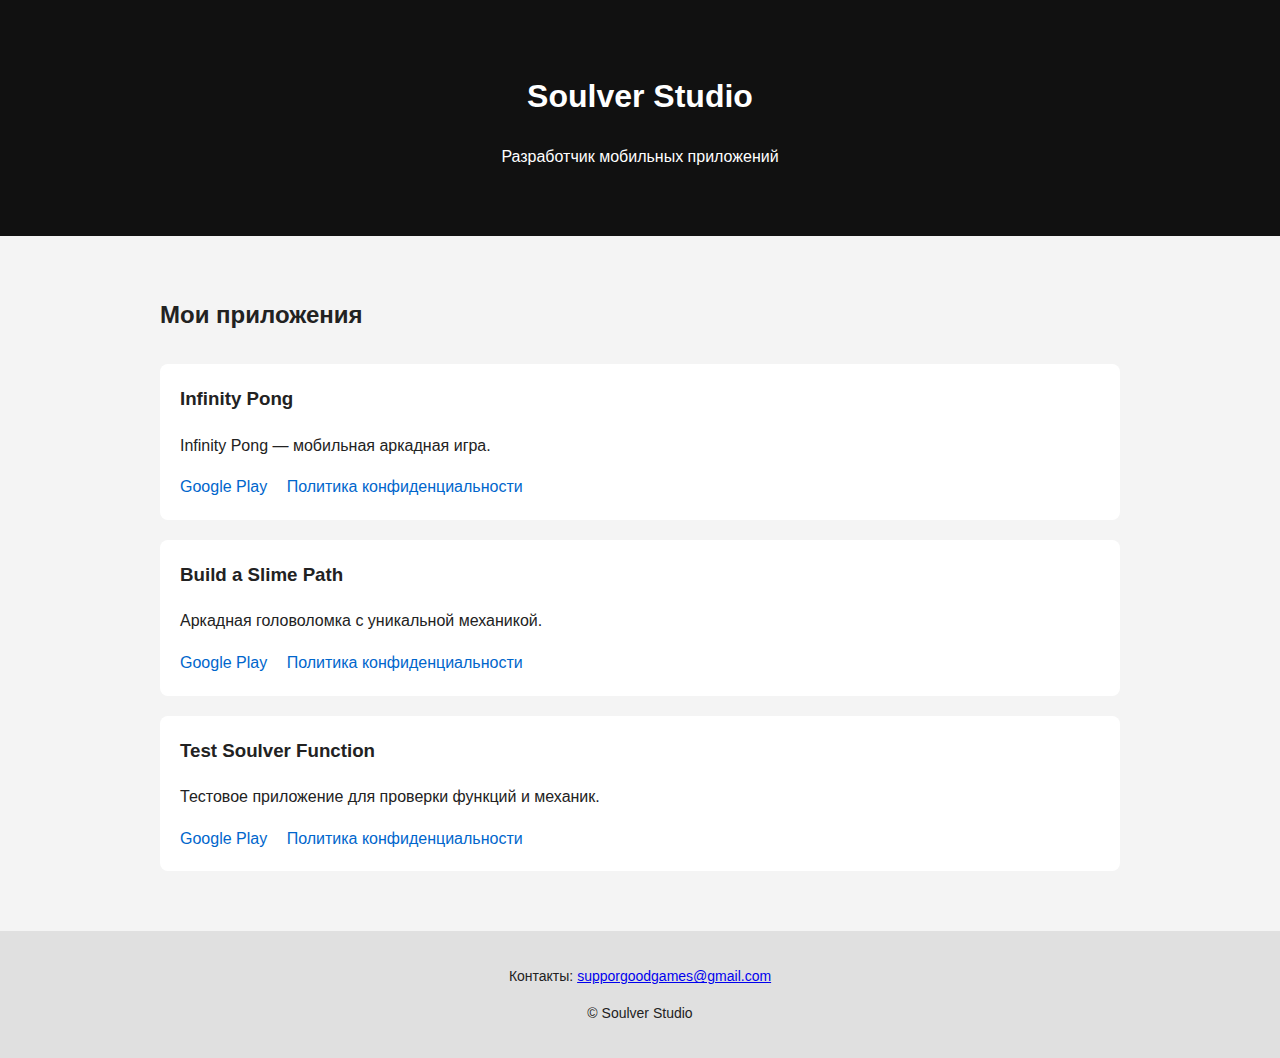
<file: index.html>
<!DOCTYPE html>
<html lang="ru">
<head>
  <meta charset="UTF-8">
  <meta name="viewport" content="width=device-width, initial-scale=1.0">

  <title>Soulver Studio</title>
  <meta name="description" content="Soulver Studio — разработка мобильных приложений и игр.">
  <meta name="author" content="Soulver Studio">

  <meta name="google-site-verification" content="eYBFvZUpFrEgBHz7zuZHrbl6fvYKEKhthzjzrOqOtyw">

  <link rel="stylesheet" href="style.css">
</head>
<body>

<header class="header">
  <h1>Soulver Studio</h1>
  <p>Разработчик мобильных приложений</p>
</header>

<main>

<section id="apps">
  <h2>Мои приложения</h2>

  <article class="card">
    <h3>Infinity Pong</h3>
    <p>Infinity Pong — мобильная аркадная игра.</p>
    <div class="links">
      <a href="https://play.google.com/store/apps/details?id=com.Soulver.InfinityPong" target="_blank">Google Play</a>
      <a href="privacy-policy.html">Политика конфиденциальности</a>
    </div>
  </article>

  <article class="card">
    <h3>Build a Slime Path</h3>
    <p>Аркадная головоломка с уникальной механикой.</p>
    <div class="links">
      <a href="https://play.google.com/store/apps/details?id=com.S0ulver.BildaSlimePath&hl=ru" target="_blank">Google Play</a>
      <a href="privacy-policy.html">Политика конфиденциальности</a>
    </div>
  </article>

  <article class="card">
    <h3>Test Soulver Function</h3>
    <p>Тестовое приложение для проверки функций и механик.</p>
    <div class="links">
      <a href="https://play.google.com/store/apps/details?id=com.Soulver.TestFunctionSoulver&hl=ru" target="_blank">Google Play</a>
      <a href="privacy-policy.html">Политика конфиденциальности</a>
    </div>
  </article>
</section>

<!-- <section id="gallery">
  <h2>Галерея</h2>
  <div class="gallery">
    <img src="images/app1.png" alt="Скриншот приложения">
    <img src="images/app2.png" alt="Скриншот приложения">
  </div>
</section> -->

</main>

<footer class="footer">
  <p>Контакты: <a href="mailto:supporgoodgames@gmail.com">supporgoodgames@gmail.com</a></p>
  <p>© Soulver Studio</p>
</footer>

</body>
</html>
</file>
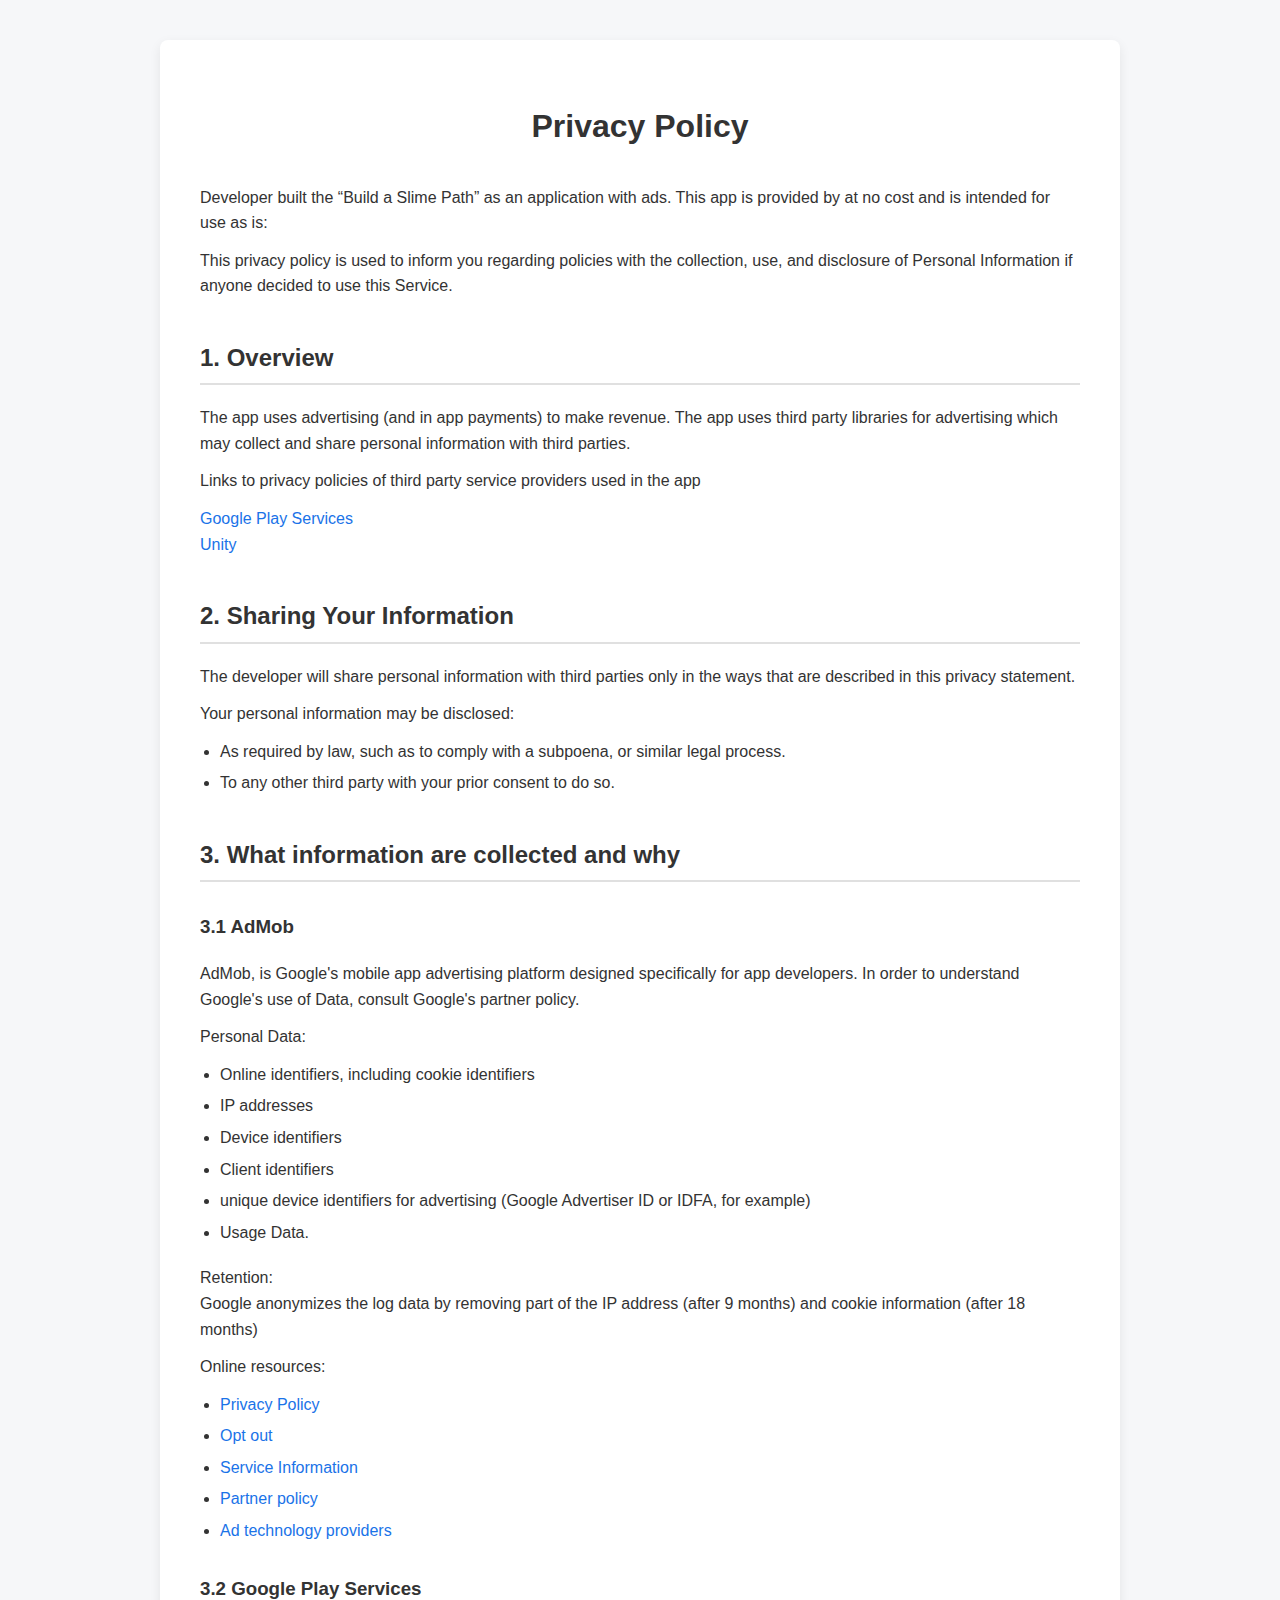
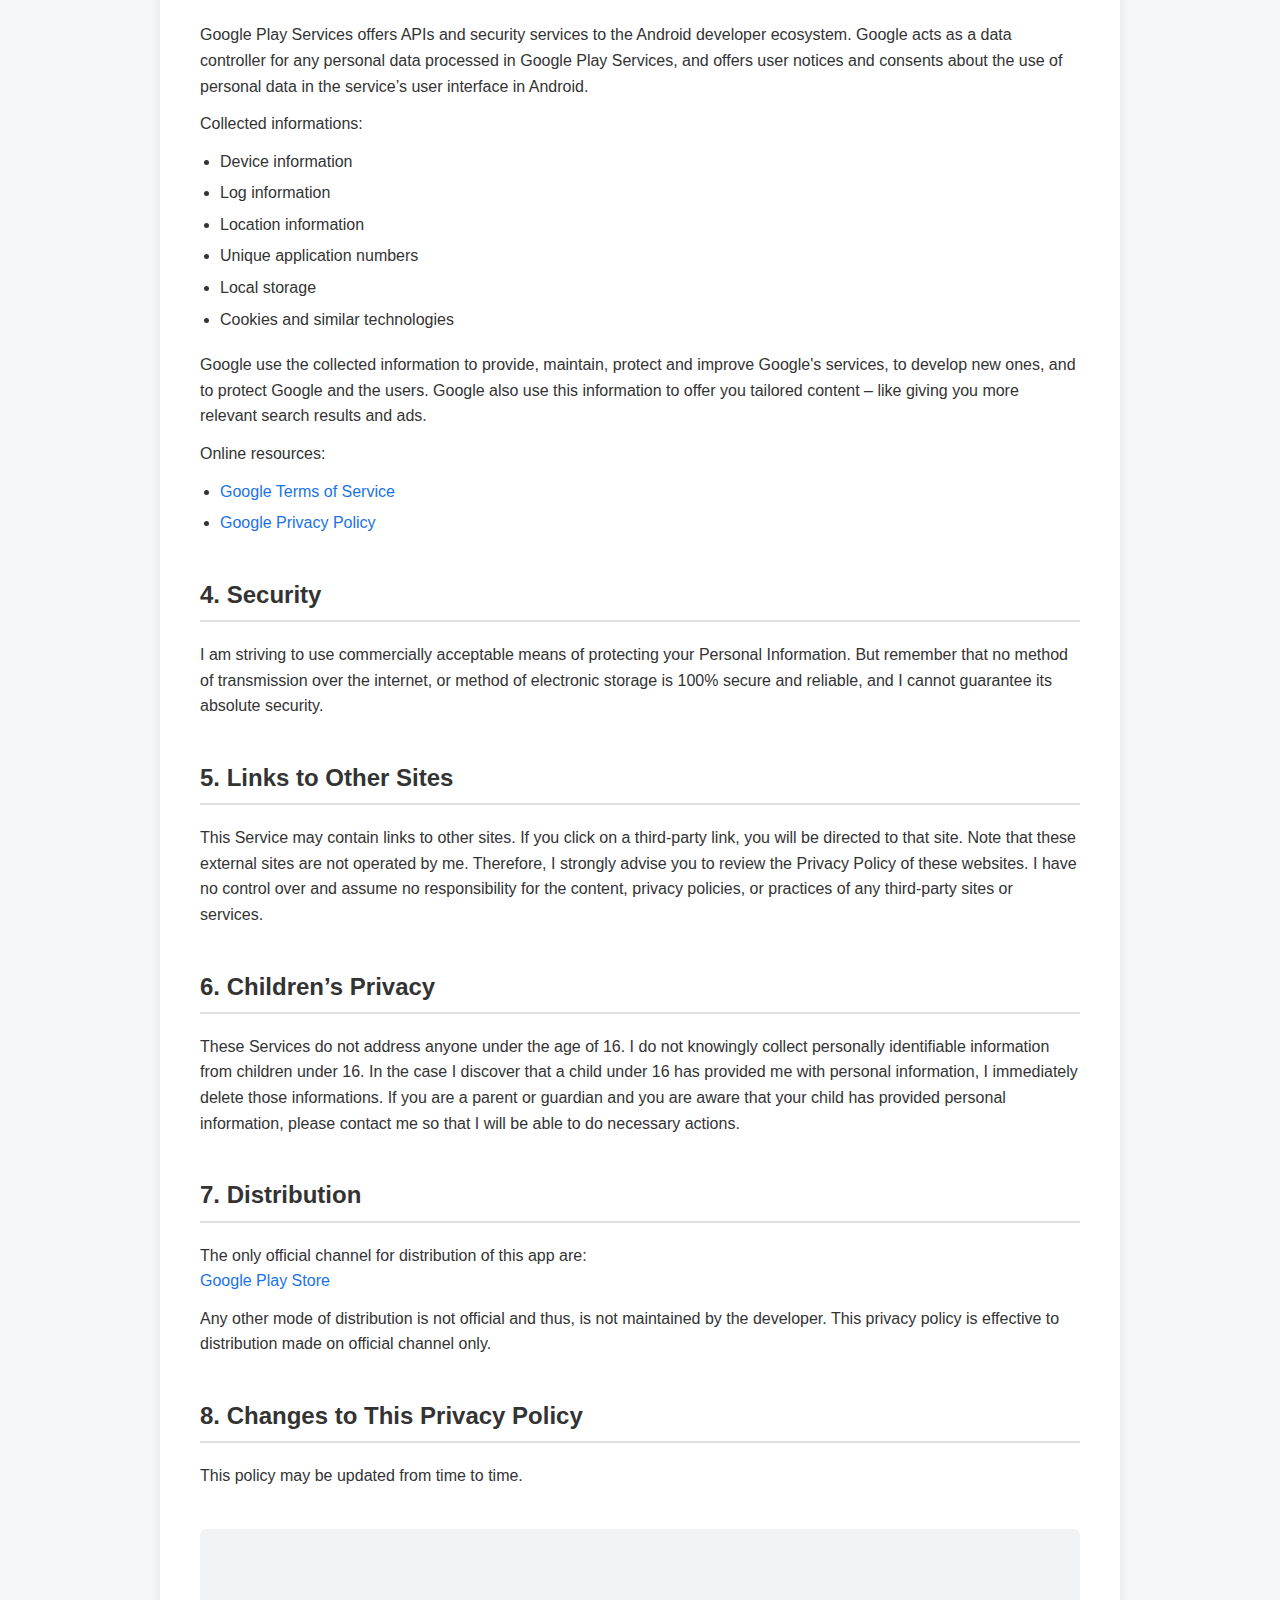
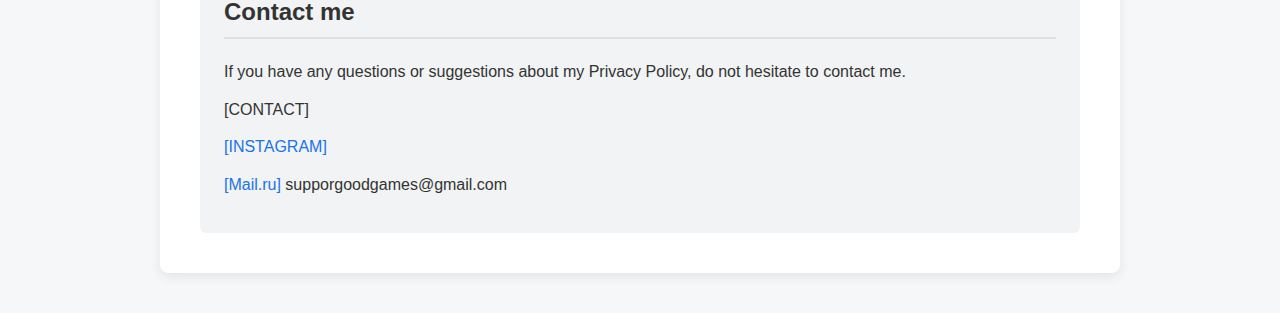
<file: BASP/Private-Policy-BuildASlimePath.html>
<!DOCTYPE html>
<html lang="en">
<head>
    <meta charset="UTF-8">
    <title>Privacy Policy</title>
    <meta name="viewport" content="width=device-width, initial-scale=1.0">
    <link rel="stylesheet" href="BASP.css">
</head>
<body>

<div class="privacy-container">

    <h1>Privacy Policy</h1>

    <p>
        Developer built the “Build a Slime Path” as an application with ads. This
        app is provided by at no cost and is intended for use as is:
    </p>

    <p>
        This privacy policy is used to inform you regarding policies with the collection,
        use, and disclosure of Personal Information if anyone decided to use this Service.
    </p>

    <h2>1. Overview</h2>
    <p>
        The app uses advertising (and in app payments) to make revenue. The app uses third party
        libraries for advertising which may collect and share personal information with third
        parties.
    </p>

    <p>Links to privacy policies of third party service providers used in the app</p>
    <p>
        <a href="https://www.google.com/policies/privacy/">Google Play Services</a><br>
        <a href="https://unity.com/ru/legal/privacy-policy">Unity</a>
    </p>

    <h2>2. Sharing Your Information</h2>
    <p>
        The developer will share personal information with third parties only in the ways that
        are described in this privacy statement.
    </p>

    <p>Your personal information may be disclosed:</p>
    <ul>
        <li>As required by law, such as to comply with a subpoena, or similar legal process.</li>
        <li>To any other third party with your prior consent to do so.</li>
    </ul>

    <h2>3. What information are collected and why</h2>

    <h3>3.1 AdMob</h3>
    <p>
        AdMob, is Google's mobile app advertising platform designed specifically for app
        developers. In order to understand Google's use of Data, consult Google's partner policy.
    </p>

    <p>Personal Data:</p>
    <ul>
        <li>Online identifiers, including cookie identifiers</li>
        <li>IP addresses</li>
        <li>Device identifiers</li>
        <li>Client identifiers</li>
        <li>unique device identifiers for advertising (Google Advertiser ID or IDFA, for example)</li>
        <li>Usage Data.</li>
    </ul>

    <p>
        Retention:<br>
        Google anonymizes the log data by removing part of the IP address (after 9 months) and
        cookie information (after 18 months)
    </p>

    <p>Online resources:</p>
    <ul>
        <li><a href="https://www.google.com/policies/technologies/ads/">Privacy Policy</a></li>
        <li><a href="https://www.google.com/settings/ads">Opt out</a></li>
        <li><a href="https://privacy.google.com/businesses/adsservices/">Service Information</a></li>
        <li><a href="https://policies.google.com/technologies/partner-sites">Partner policy</a></li>
        <li><a href="https://support.google.com/admob/answer/9012903">Ad technology providers</a></li>
    </ul>

    <h3>3.2 Google Play Services</h3>
    <p>
        Google Play Services offers APIs and security services to the Android developer ecosystem.
        Google acts as a data controller for any personal data processed in Google Play Services,
        and offers user notices and consents about the use of personal data in the service’s user
        interface in Android.
    </p>

    <p>Collected informations:</p>
    <ul>
        <li>Device information</li>
        <li>Log information</li>
        <li>Location information</li>
        <li>Unique application numbers</li>
        <li>Local storage</li>
        <li>Cookies and similar technologies</li>
    </ul>

    <p>
        Google use the collected information to provide, maintain, protect and improve Google's
        services, to develop new ones, and to protect Google and the users. Google also use this
        information to offer you tailored content – like giving you more relevant search results
        and ads.
    </p>

    <p>Online resources:</p>
    <ul>
        <li><a href="https://policies.google.com/terms">Google Terms of Service</a></li>
        <li><a href="https://policies.google.com/privacy">Google Privacy Policy</a></li>
    </ul>

    <h2>4. Security</h2>
    <p>
        I am striving to use commercially acceptable means of protecting your Personal
        Information. But remember that no method of transmission over the internet, or method of
        electronic storage is 100% secure and reliable, and I cannot guarantee its absolute
        security.
    </p>

    <h2>5. Links to Other Sites</h2>
    <p>
        This Service may contain links to other sites. If you click on a third-party link, you
        will be directed to that site. Note that these external sites are not operated by me.
        Therefore, I strongly advise you to review the Privacy Policy of these websites. I have
        no control over and assume no responsibility for the content, privacy policies, or
        practices of any third-party sites or services.
    </p>

    <h2>6. Children’s Privacy</h2>
    <p>
        These Services do not address anyone under the age of 16. I do not knowingly collect
        personally identifiable information from children under 16. In the case I discover that
        a child under 16 has provided me with personal information, I immediately delete those
        informations. If you are a parent or guardian and you are aware that your child has
        provided personal information, please contact me so that I will be able to do necessary
        actions.
    </p>

    <h2>7. Distribution</h2>
    <p>
        The only official channel for distribution of this app are:<br>
        <a href="https://play.google.com/store/games?hl=ru&gl=US">Google Play Store</a>
    </p>

    <p>
        Any other mode of distribution is not official and thus, is not maintained by the developer.
        This privacy policy is effective to distribution made on official channel only.
    </p>

    <h2>8. Changes to This Privacy Policy</h2>
    <p>This policy may be updated from time to time.</p>

    <div class="contact">
        <h2>Contact me</h2>
        <p>
            If you have any questions or suggestions about my Privacy Policy, do not hesitate to
            contact me.
        </p>
        <p>[CONTACT]</p>
        <p>
            <a href="https://www.instagram.com/good_game_official_account?igsh=MTFqNXRzbTNhc2Y4Yg==">
                [INSTAGRAM]
            </a>
        </p>
        <p>
            <a href="mailto:supporgoodgames@gmail.com">
            [Mail.ru]
            </a>
            supporgoodgames@gmail.com
        </p>
    </div>

</div>

</body>
</html>
</file>
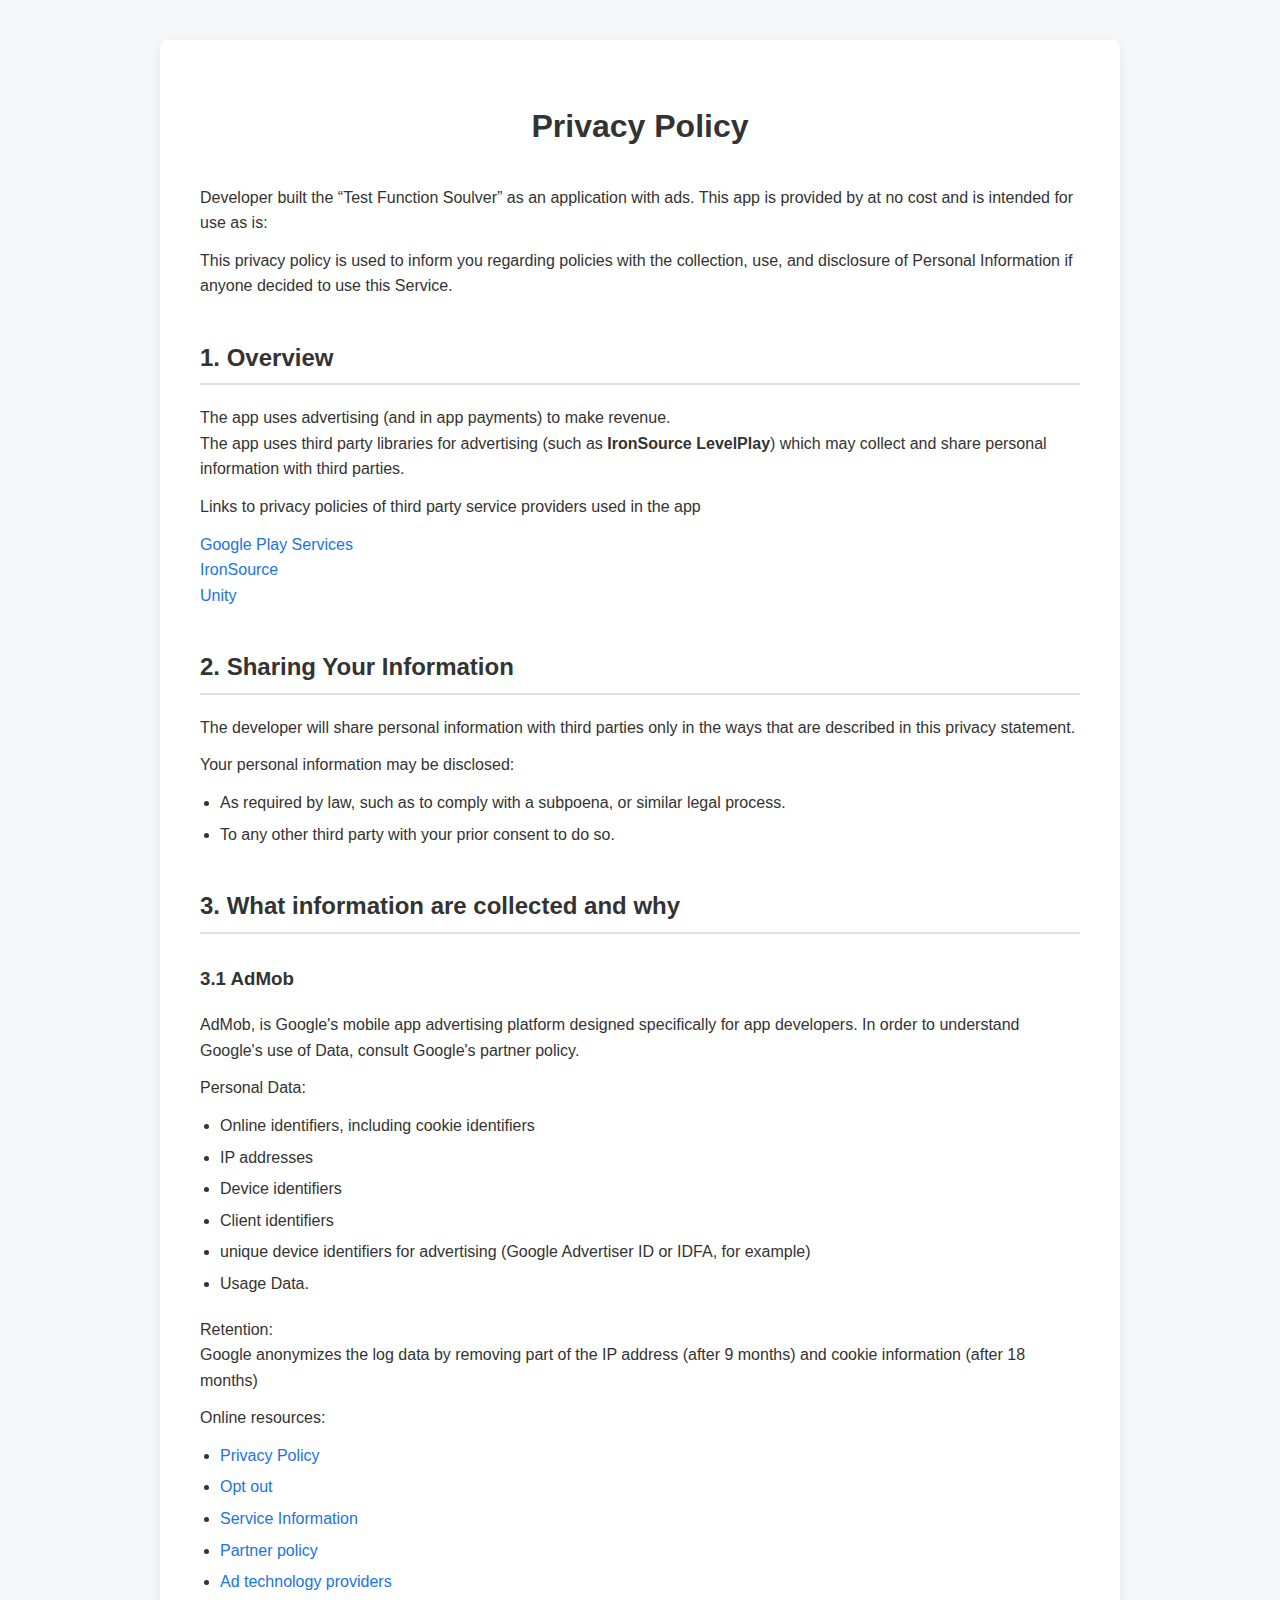
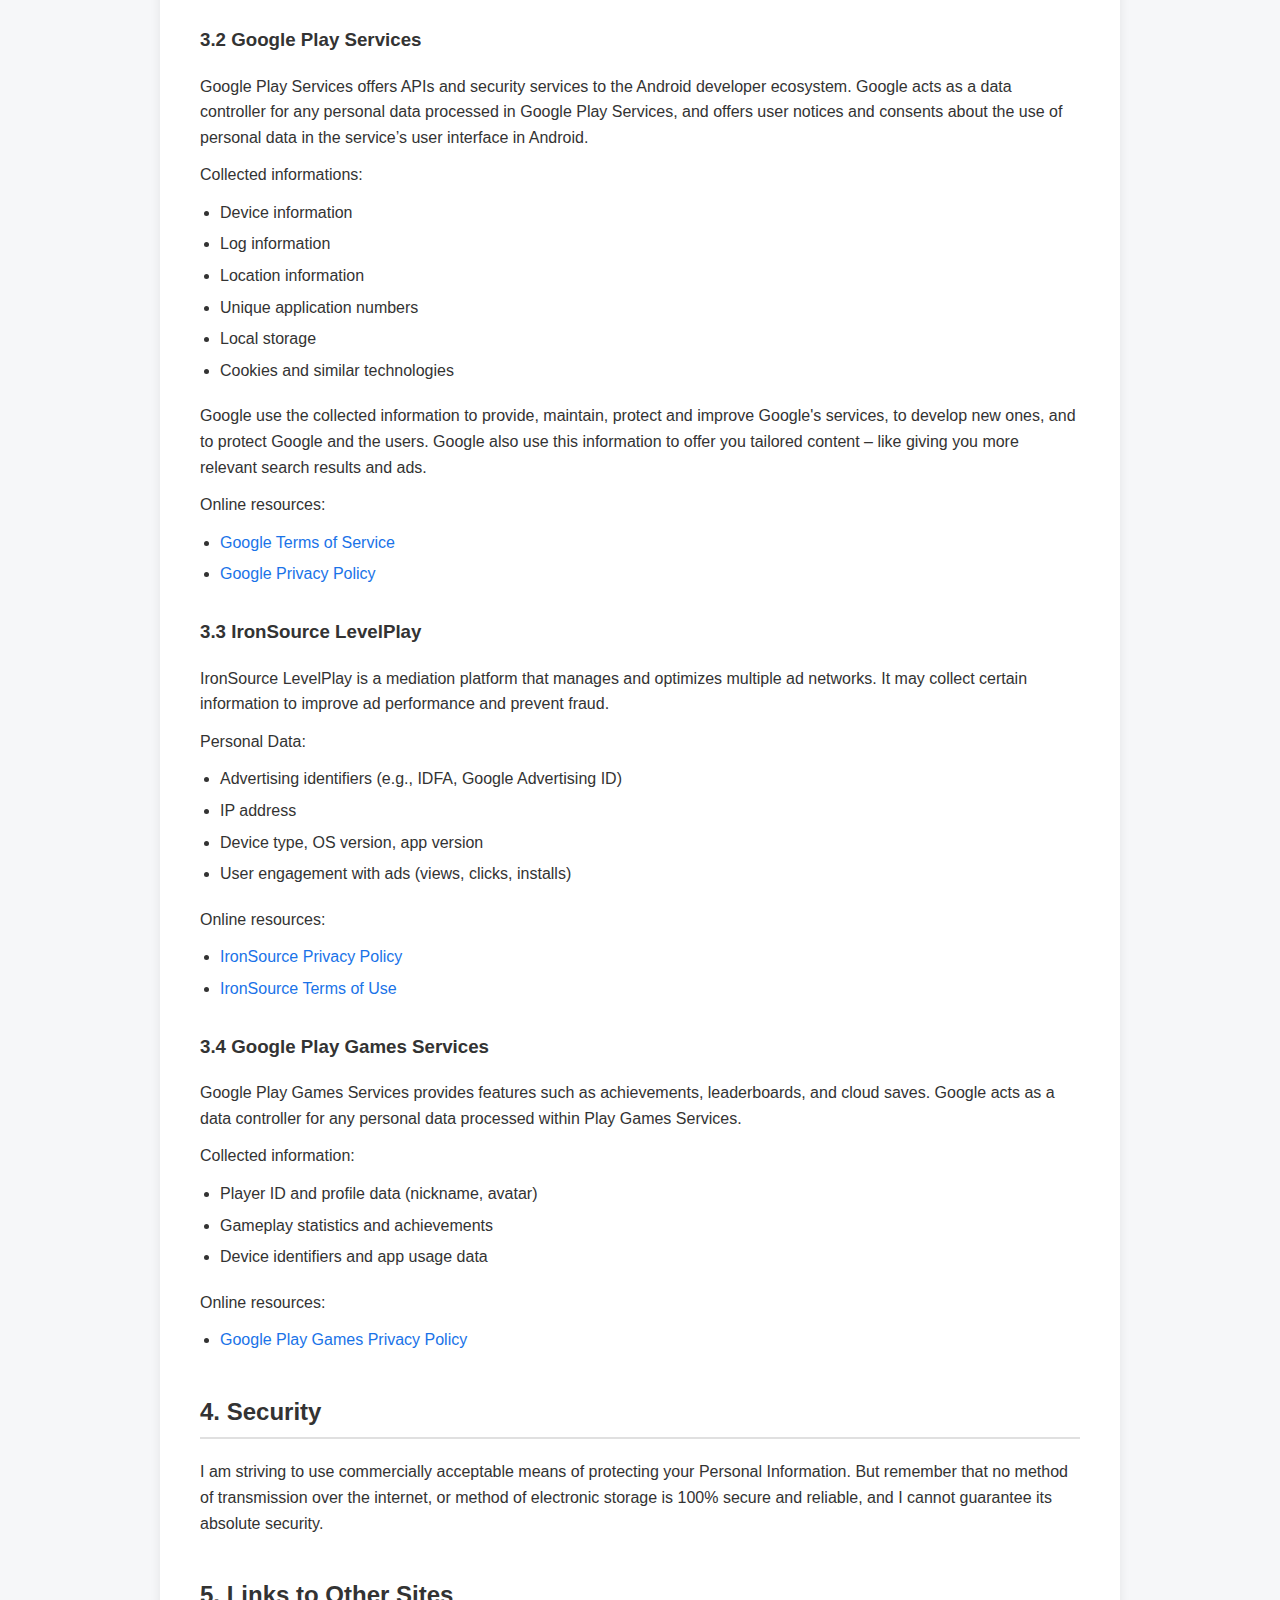
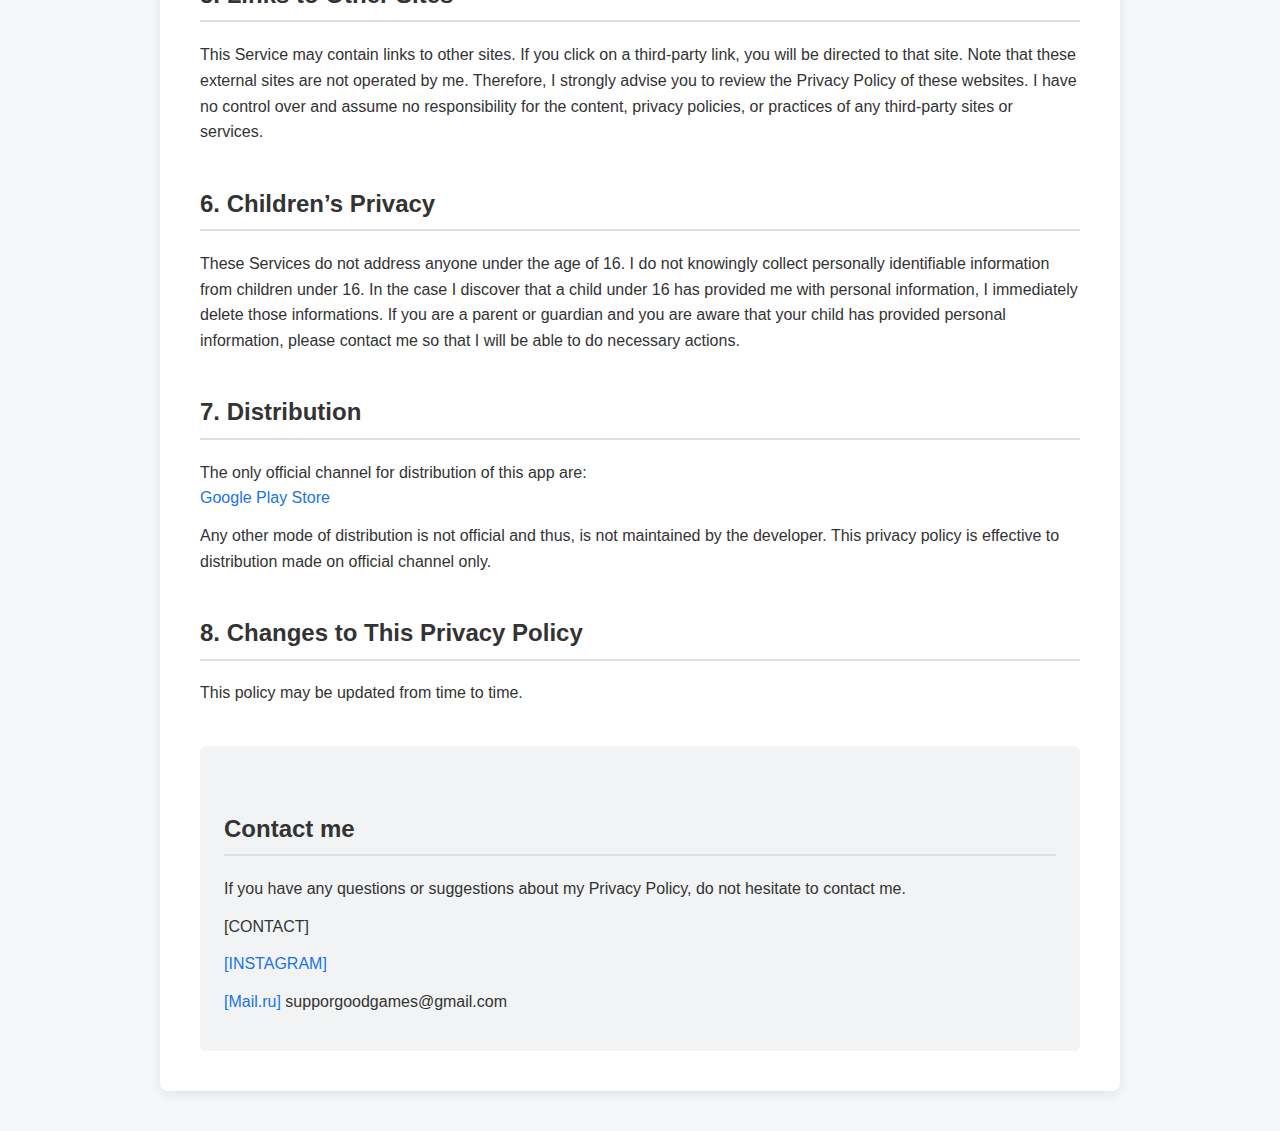
<file: STF/Private-Policy-SoulverTestFunction.html>
<!DOCTYPE html>
<html lang="en">
<head>
    <meta charset="UTF-8">
    <title>Privacy Policy</title>
    <meta name="viewport" content="width=device-width, initial-scale=1.0">
    <link rel="stylesheet" href="STF.css">
</head>
<body>

<div class="privacy-container">

    <h1>Privacy Policy</h1>

    <p>
        Developer built the “Test Function Soulver” as an application with ads. This
        app is provided by at no cost and is intended for use as is:
    </p>

    <p>
        This privacy policy is used to inform you regarding policies with the collection, use,
        and disclosure of Personal Information if anyone decided to use this Service.
    </p>

    <h2>1. Overview</h2>
    <p>
        The app uses advertising (and in app payments) to make revenue.<br>
        The app uses third party libraries for advertising (such as <strong>IronSource LevelPlay</strong>)
        which may collect and share personal information with third parties.
    </p>

    <p>Links to privacy policies of third party service providers used in the app</p>
    <p>
        <a href="https://www.google.com/policies/privacy/">Google Play Services</a><br>
        <a href="https://www.is.com/privacy-policy/">IronSource</a><br>
        <a href="https://unity.com/ru/legal/privacy-policy">Unity</a>
    </p>

    <h2>2. Sharing Your Information</h2>
    <p>
        The developer will share personal information with third parties only in the ways that
        are described in this privacy statement.
    </p>

    <p>Your personal information may be disclosed:</p>
    <ul>
        <li>As required by law, such as to comply with a subpoena, or similar legal process.</li>
        <li>To any other third party with your prior consent to do so.</li>
    </ul>

    <h2>3. What information are collected and why</h2>

    <h3>3.1 AdMob</h3>
    <p>
        AdMob, is Google's mobile app advertising platform designed specifically for app
        developers. In order to understand Google's use of Data, consult Google's partner policy.
    </p>

    <p>Personal Data:</p>
    <ul>
        <li>Online identifiers, including cookie identifiers</li>
        <li>IP addresses</li>
        <li>Device identifiers</li>
        <li>Client identifiers</li>
        <li>unique device identifiers for advertising (Google Advertiser ID or IDFA, for example)</li>
        <li>Usage Data.</li>
    </ul>

    <p>
        Retention:<br>
        Google anonymizes the log data by removing part of the IP address (after 9 months) and
        cookie information (after 18 months)
    </p>

    <p>Online resources:</p>
    <ul>
        <li><a href="https://www.google.com/policies/technologies/ads/">Privacy Policy</a></li>
        <li><a href="https://www.google.com/settings/ads">Opt out</a></li>
        <li><a href="https://privacy.google.com/businesses/adsservices/">Service Information</a></li>
        <li><a href="https://policies.google.com/technologies/partner-sites">Partner policy</a></li>
        <li><a href="https://support.google.com/admob/answer/9012903">Ad technology providers</a></li>
    </ul>

    <h3>3.2 Google Play Services</h3>
    <p>
        Google Play Services offers APIs and security services to the Android developer ecosystem.
        Google acts as a data controller for any personal data processed in Google Play Services,
        and offers user notices and consents about the use of personal data in the service’s user
        interface in Android.
    </p>

    <p>Collected informations:</p>
    <ul>
        <li>Device information</li>
        <li>Log information</li>
        <li>Location information</li>
        <li>Unique application numbers</li>
        <li>Local storage</li>
        <li>Cookies and similar technologies</li>
    </ul>

    <p>
        Google use the collected information to provide, maintain, protect and improve Google's
        services, to develop new ones, and to protect Google and the users. Google also use this
        information to offer you tailored content – like giving you more relevant search results
        and ads.
    </p>

    <p>Online resources:</p>
    <ul>
        <li><a href="https://policies.google.com/terms">Google Terms of Service</a></li>
        <li><a href="https://policies.google.com/privacy">Google Privacy Policy</a></li>
    </ul>

    <h3>3.3 IronSource LevelPlay</h3>
    <p>
        IronSource LevelPlay is a mediation platform that manages and optimizes multiple ad networks.
        It may collect certain information to improve ad performance and prevent fraud.
    </p>

    <p>Personal Data:</p>
    <ul>
        <li>Advertising identifiers (e.g., IDFA, Google Advertising ID)</li>
        <li>IP address</li>
        <li>Device type, OS version, app version</li>
        <li>User engagement with ads (views, clicks, installs)</li>
    </ul>

    <p>Online resources:</p>
    <ul>
        <li><a href="https://www.is.com/privacy-policy/">IronSource Privacy Policy</a></li>
        <li><a href="https://www.is.com/terms-of-use/">IronSource Terms of Use</a></li>
    </ul>

    <h3>3.4 Google Play Games Services</h3>
    <p>
        Google Play Games Services provides features such as achievements, leaderboards,
        and cloud saves. Google acts as a data controller for any personal data processed
        within Play Games Services.
    </p>

    <p>Collected information:</p>
    <ul>
        <li>Player ID and profile data (nickname, avatar)</li>
        <li>Gameplay statistics and achievements</li>
        <li>Device identifiers and app usage data</li>
    </ul>

    <p>Online resources:</p>
    <ul>
        <li><a href="https://policies.google.com/privacy">Google Play Games Privacy Policy</a></li>
    </ul>

    <h2>4. Security</h2>
    <p>
        I am striving to use commercially acceptable means of protecting your Personal
        Information. But remember that no method of transmission over the internet, or method of
        electronic storage is 100% secure and reliable, and I cannot guarantee its absolute
        security.
    </p>

    <h2>5. Links to Other Sites</h2>
    <p>
        This Service may contain links to other sites. If you click on a third-party link, you
        will be directed to that site. Note that these external sites are not operated by me.
        Therefore, I strongly advise you to review the Privacy Policy of these websites. I have
        no control over and assume no responsibility for the content, privacy policies, or
        practices of any third-party sites or services.
    </p>

    <h2>6. Children’s Privacy</h2>
    <p>
        These Services do not address anyone under the age of 16. I do not knowingly collect
        personally identifiable information from children under 16. In the case I discover that
        a child under 16 has provided me with personal information, I immediately delete those
        informations. If you are a parent or guardian and you are aware that your child has
        provided personal information, please contact me so that I will be able to do necessary
        actions.
    </p>

    <h2>7. Distribution</h2>
    <p>
        The only official channel for distribution of this app are:<br>
        <a href="https://play.google.com/store/games?hl=ru&gl=US">Google Play Store</a>
    </p>

    <p>
        Any other mode of distribution is not official and thus, is not maintained by the developer.
        This privacy policy is effective to distribution made on official channel only.
    </p>

    <h2>8. Changes to This Privacy Policy</h2>
    <p>This policy may be updated from time to time.</p>

    <div class="contact">
        <h2>Contact me</h2>
        <p>
            If you have any questions or suggestions about my Privacy Policy, do not hesitate to
            contact me.
        </p>
        <p>[CONTACT]</p>
        <p>
            <a href="https://www.instagram.com/good_game_official_account?igsh=MTFqNXRzbTNhc2Y4Yg==">
                [INSTAGRAM]
            </a>
        </p>
        <p>
            <a href="mailto:supporgoodgames@gmail.com">
            [Mail.ru]
            </a>
            supporgoodgames@gmail.com
        </p>
    </div>

</div>

</body>
</html>
</file>
<file: style.css>
* {
  box-sizing: border-box;
}

body {
  margin: 0;
  font-family: Arial, sans-serif;
  background-color: #f4f4f4;
  color: #222;
  line-height: 1.6;
}

.header {
  background: #111;
  color: #fff;
  text-align: center;
  padding: 50px 20px;
}

main {
  max-width: 1000px;
  margin: auto;
}

section {
  padding: 40px 20px;
}

h2 {
  margin-bottom: 30px;
}

.card {
  background: #fff;
  padding: 20px;
  margin-bottom: 20px;
  border-radius: 8px;
}

.card h3 {
  margin-top: 0;
}

.links a {
  display: inline-block;
  margin-right: 15px;
  text-decoration: none;
  color: #0066cc;
}

.links a:hover {
  text-decoration: underline;
}

.gallery {
  display: flex;
  gap: 20px;
  flex-wrap: wrap;
}

.gallery img {
  width: 220px;
  border-radius: 8px;
}

.footer {
  background: #e0e0e0;
  text-align: center;
  padding: 20px;
  font-size: 14px;
}
</file>
<file: BASP/BASP.css>
* {
    box-sizing: border-box;
}

body {
    margin: 0;
    font-family: Arial, Helvetica, sans-serif;
    background-color: #f6f7f9;
    color: #333;
    line-height: 1.6;
}

.privacy-container {
    max-width: 960px;
    margin: 40px auto;
    background: #ffffff;
    padding: 40px;
    border-radius: 8px;
    box-shadow: 0 4px 12px rgba(0, 0, 0, 0.08);
}

h1 {
    text-align: center;
    margin-bottom: 32px;
}

h2 {
    margin-top: 40px;
    padding-bottom: 6px;
    border-bottom: 2px solid #e0e0e0;
}

h3 {
    margin-top: 30px;
}

p {
    margin: 12px 0;
}

ul {
    margin: 10px 0 20px 20px;
    padding: 0;
}

li {
    margin-bottom: 6px;
}

a {
    color: #1a73e8;
    text-decoration: none;
}

a:hover {
    text-decoration: underline;
}

.contact {
    margin-top: 40px;
    padding: 24px;
    background: #f1f3f4;
    border-radius: 6px;
}

/* ---------- Mobile Adaptation ---------- */

@media (max-width: 768px) {
    .privacy-container {
        margin: 16px;
        padding: 24px;
        border-radius: 6px;
    }

    h1 {
        font-size: 24px;
    }

    h2 {
        font-size: 20px;
    }

    h3 {
        font-size: 18px;
    }

    body {
        font-size: 15px;
    }
}

@media (max-width: 480px) {
    .privacy-container {
        padding: 18px;
    }

    h1 {
        font-size: 22px;
    }

    h2 {
        font-size: 18px;
    }

    h3 {
        font-size: 16px;
    }
}
</file>
<file: STF/STF.css>
* {
    box-sizing: border-box;
}

body {
    margin: 0;
    font-family: Arial, Helvetica, sans-serif;
    background-color: #f6f7f9;
    color: #333;
    line-height: 1.6;
}

.privacy-container {
    max-width: 960px;
    margin: 40px auto;
    background: #ffffff;
    padding: 40px;
    border-radius: 8px;
    box-shadow: 0 4px 12px rgba(0, 0, 0, 0.08);
}

h1 {
    text-align: center;
    margin-bottom: 32px;
}

h2 {
    margin-top: 40px;
    padding-bottom: 6px;
    border-bottom: 2px solid #e0e0e0;
}

h3 {
    margin-top: 30px;
}

p {
    margin: 12px 0;
}

ul {
    margin: 10px 0 20px 20px;
    padding: 0;
}

li {
    margin-bottom: 6px;
}

a {
    color: #1a73e8;
    text-decoration: none;
}

a:hover {
    text-decoration: underline;
}

.contact {
    margin-top: 40px;
    padding: 24px;
    background: #f1f3f4;
    border-radius: 6px;
}

/* ---------- Mobile Adaptation ---------- */

@media (max-width: 768px) {
    .privacy-container {
        margin: 16px;
        padding: 24px;
        border-radius: 6px;
    }

    h1 {
        font-size: 24px;
    }

    h2 {
        font-size: 20px;
    }

    h3 {
        font-size: 18px;
    }

    body {
        font-size: 15px;
    }
}

@media (max-width: 480px) {
    .privacy-container {
        padding: 18px;
    }

    h1 {
        font-size: 22px;
    }

    h2 {
        font-size: 18px;
    }

    h3 {
        font-size: 16px;
    }
}
</file>
